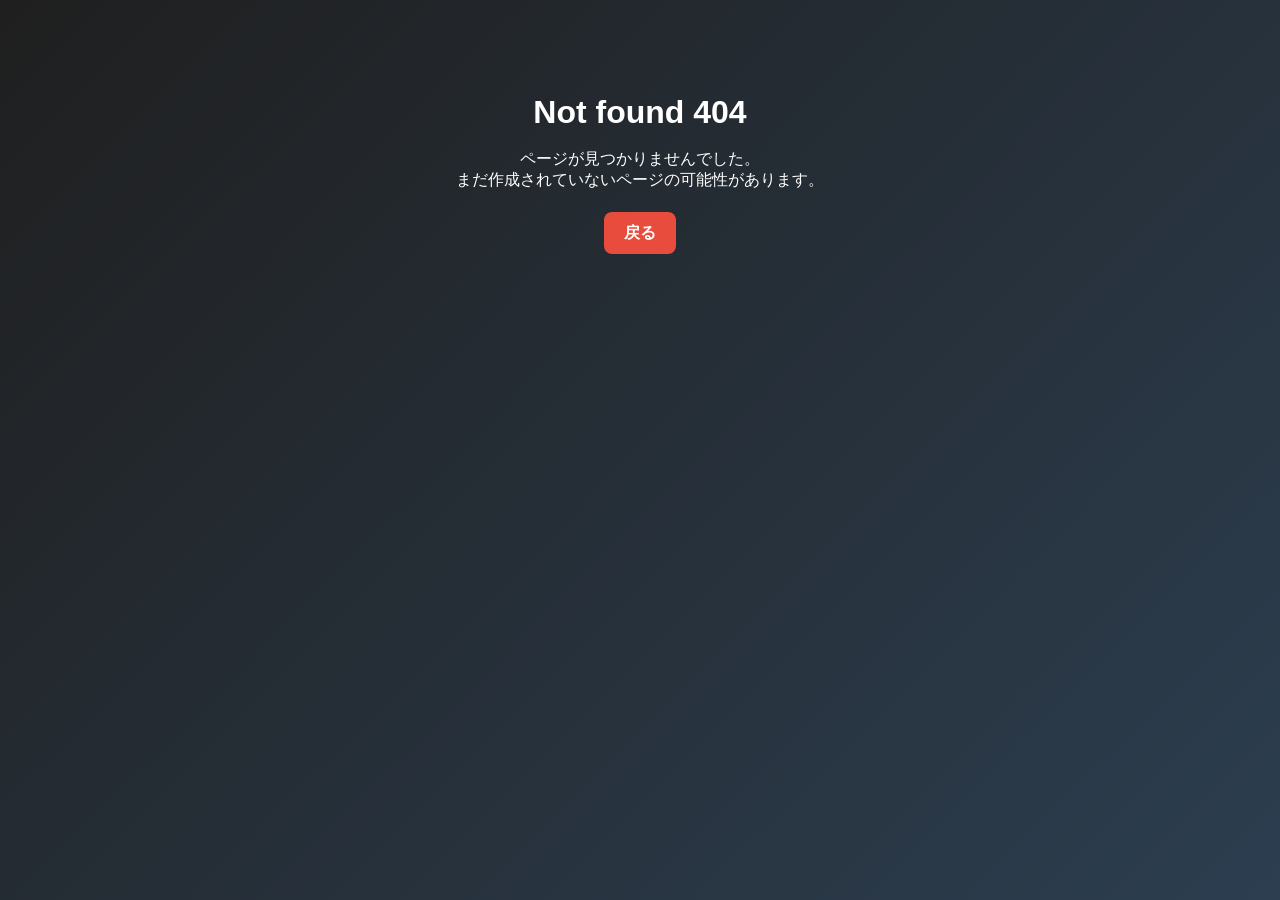
<file: index.html>
<!DOCTYPE html>
<html lang="ja">
<head>
  <meta charset="UTF-8">
  <title>ERROR</title>
  <link rel="stylesheet" href="home/style.css">
</head>
<body>

  <h1 class="bonus-title">Not found 404</h1>

  <p>
    ページが見つかりませんでした。<br>
    まだ作成されていないページの可能性があります。
  </p>

  <div>
    <button class="back-btn" onclick="location.href='home/dashboard.html'">
      戻る
    </button>
  </div>

</body>
</html>
</file>
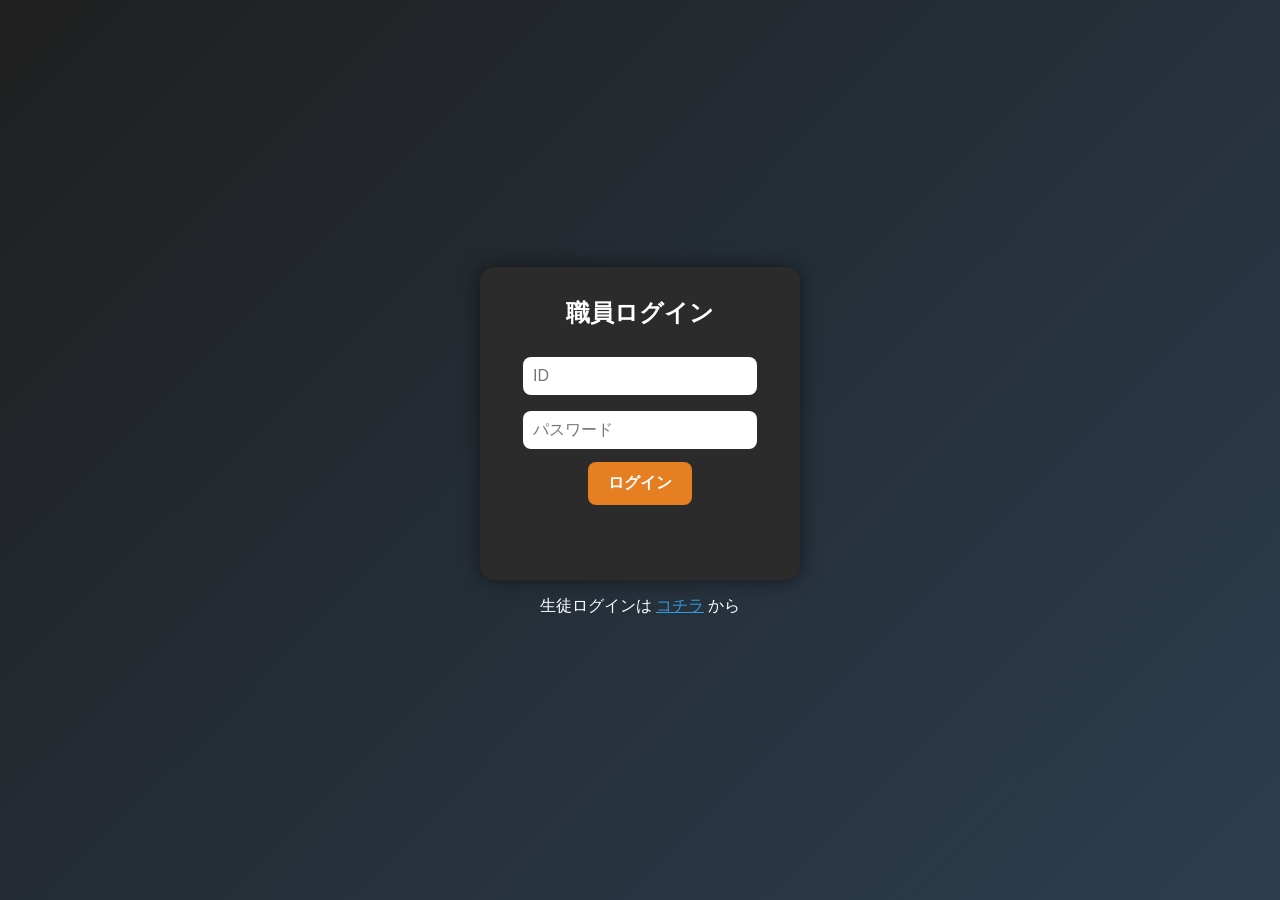
<file: home/staff/index.html>
<!DOCTYPE html>
<html lang="ja">

<head>
  <meta charset="UTF-8">
  <title>職員ログイン</title>
  <link rel="stylesheet" href="style.css">
</head>

<body class="login-page">

  <div class="login-card">

    <h2>職員ログイン</h2>

    <input
      type="text"
      id="id"
      placeholder="ID">

    <input
      type="password"
      id="pass"
      placeholder="パスワード">

    <button
      class="btn btn-blue"
      onclick="login()">
      ログイン
    </button>

    <p id="message"></p>

  </div>

  <!-- ↓ 枠の外 -->
    <p class="staff-login-link" id="bottomLinkText">
    生徒ログインは
    <a href="../index.html">コチラ</a>
     から
    </p>

 <script src="app.js"></script>

</body>

</html>
</file>
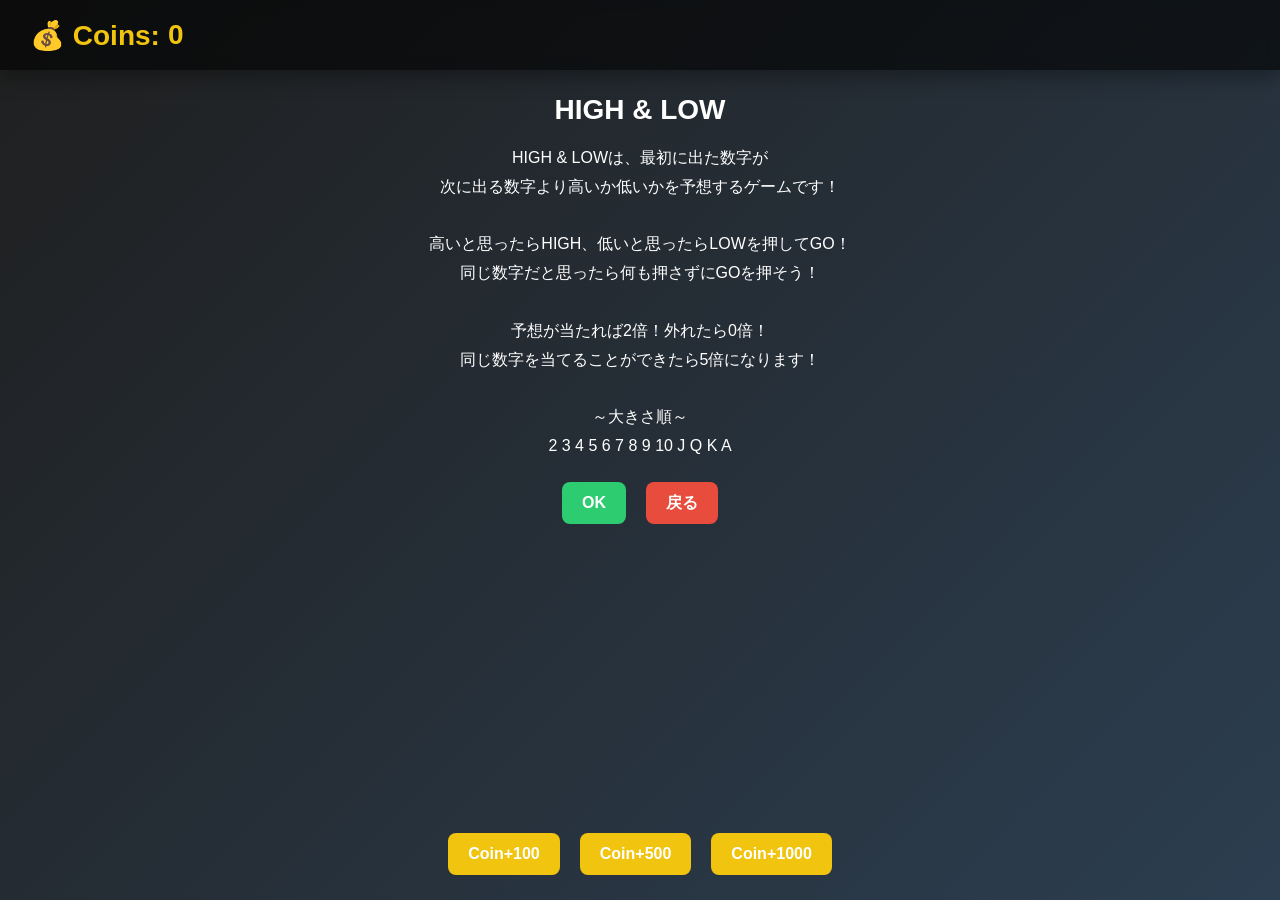
<file: home/staff/high_low/index.html>
<!DOCTYPE html>
<html lang="ja">
<head>
  <meta charset="UTF-8">
  <meta name="viewport" content="width=device-width, initial-scale=1.0">
  <title>HIGH & LOW</title>
  <link rel="stylesheet" href="../style.css">
  <link rel="stylesheet" href="./style.css">
</head>
<body onload="renderHeader()">

  <div class="game-container highlow-page">

    <h1 class="game-title">HIGH & LOW</h1>

    <div id="introScreen" class="panel">
      <p class="intro-text">
        HIGH & LOWは、最初に出た数字が<br>
        次に出る数字より高いか低いかを予想するゲームです！<br><br>

        高いと思ったらHIGH、低いと思ったらLOWを押してGO！<br>
        同じ数字だと思ったら何も押さずにGOを押そう！<br><br>

        予想が当たれば2倍！外れたら0倍！<br>
        同じ数字を当てることができたら5倍になります！<br><br>

        ～大きさ順～<br>
        2 3 4 5 6 7 8 9 10 J Q K A
      </p>

      <div class="intro-actions">
        <button id="introOk" class="ok-btn" type="button">OK</button>
        <button class="back-btn" type="button" onclick="location.href='../dashboard.html'">
          戻る
        </button>
      </div>
    </div>

    <div id="betScreen" class="panel" style="display:none;">
    <h2 class="bet-title">BET枚数</h2>

    <div class="bet-row">
        <input type="number" id="betAmount" min="10" step="10" placeholder="BET枚数(10単位)">

        <button id="allBetBtn" class="allbet-btn" type="button">ALL BET</button>

        <button id="startBtn" class="start-btn" type="button">START</button>

        <button class="back-btn" type="button" onclick="location.href='../dashboard.html'">
        戻る
        </button>
    </div>
    </div>

    <div id="playScreen" class="panel" style="display:none;">
      <div class="cards">
        <div id="card1" class="card">?</div>
        <div id="card2" class="card card-back">?</div>
      </div>

      <div id="actionArea">
        <div class="choice-buttons">
          <button id="highBtn" class="high-btn" type="button">HIGH</button>
          <button id="lowBtn" class="low-btn" type="button">LOW</button>
        </div>

        <button id="goBtn" class="go-btn" type="button">GO</button>
      </div>

      <p id="result" class="result-text"></p>

      <div id="afterArea" class="after-area" style="display:none;">
        <button id="againBtn" class="ok-btn" type="button">もう一回</button>
        <button id="backBtn" class="back-btn" type="button">戻る</button>
      </div>
    </div>

  </div>

  <div class="coin-add-row">
    <button id="add100Btn" class="coin-add-btn" type="button">Coin+100</button>
    <button id="add500Btn" class="coin-add-btn" type="button">Coin+500</button>
    <button id="add1000Btn" class="coin-add-btn" type="button">Coin+1000</button>
  </div>

  <script src="../app.js"></script>
  <script src="../../../hedder/hedder.js"></script>
  <script src="./script.js"></script>
</body>
</html>
</file>
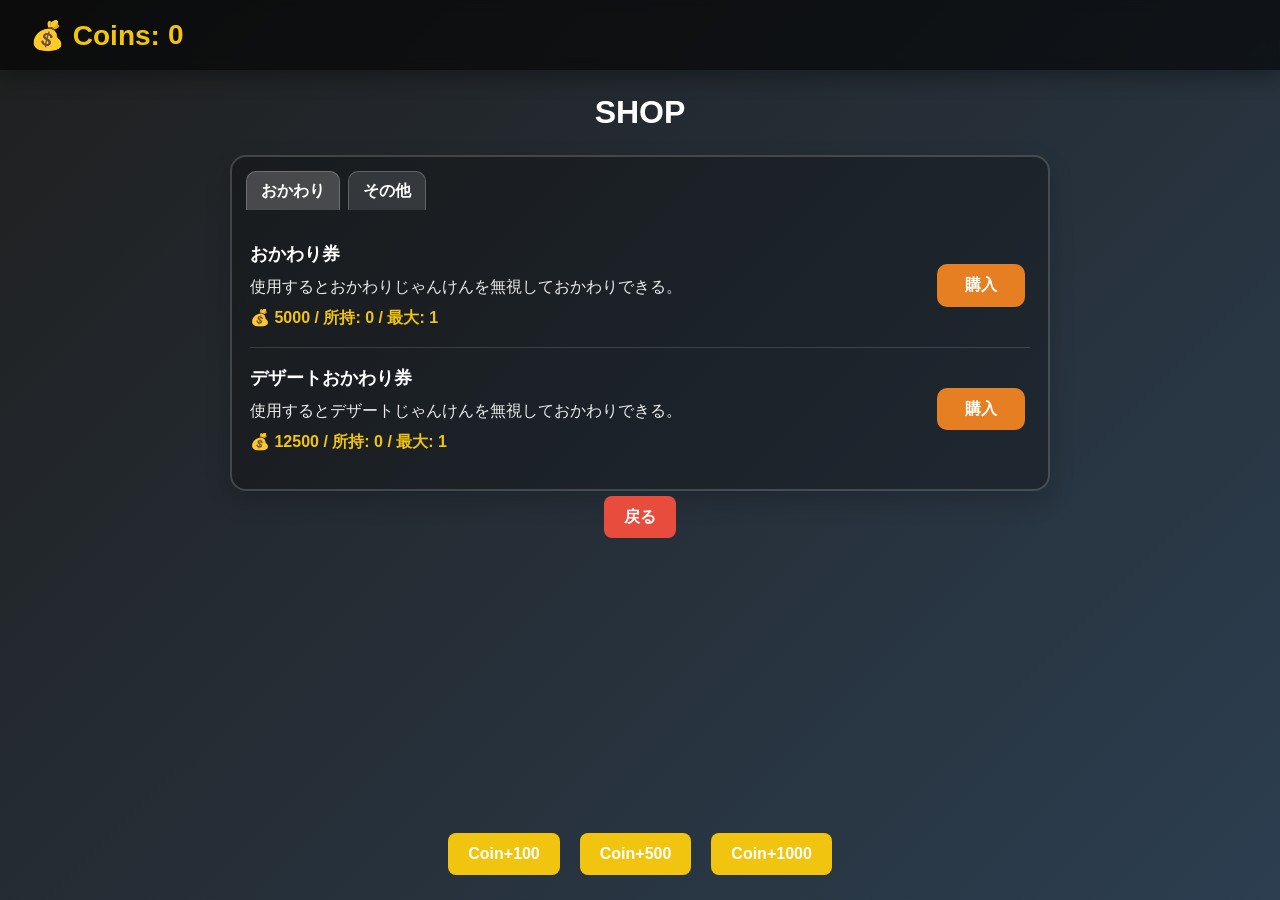
<file: home/staff/shop/index.html>
<!DOCTYPE html>
<html lang="ja">
<head>
  <meta charset="UTF-8" />
  <meta name="viewport" content="width=device-width, initial-scale=1.0" />
  <title>SHOP</title>
  <link rel="stylesheet" href="../style.css" />
  <link rel="stylesheet" href="style.css" />
</head>
<body onload="renderHeader()">
  <h1 class="shop-title">SHOP</h1>

  <div class="shop-panel">
    <div class="shop-tabs">
      <button class="tab-btn" data-tab="ticket">おかわり</button>
      <button class="tab-btn" data-tab="power">その他</button>
    </div>

    <div id="shopContent" class="shop-content"></div>
  </div>

  <div class="shop-bottom">
    <button class="back-btn" onclick="location.href='../dashboard.html'">戻る</button>
  </div>

  <div class="coin-add-row">
    <button id="add100Btn" class="coin-add-btn" type="button">Coin+100</button>
    <button id="add500Btn" class="coin-add-btn" type="button">Coin+500</button>
    <button id="add1000Btn" class="coin-add-btn" type="button">Coin+1000</button>
  </div> 

  <script src="../app.js"></script>
  <script src="../../../hedder/hedder.js"></script>
  <script src="shop.js"></script>
</body>
</html>
</file>
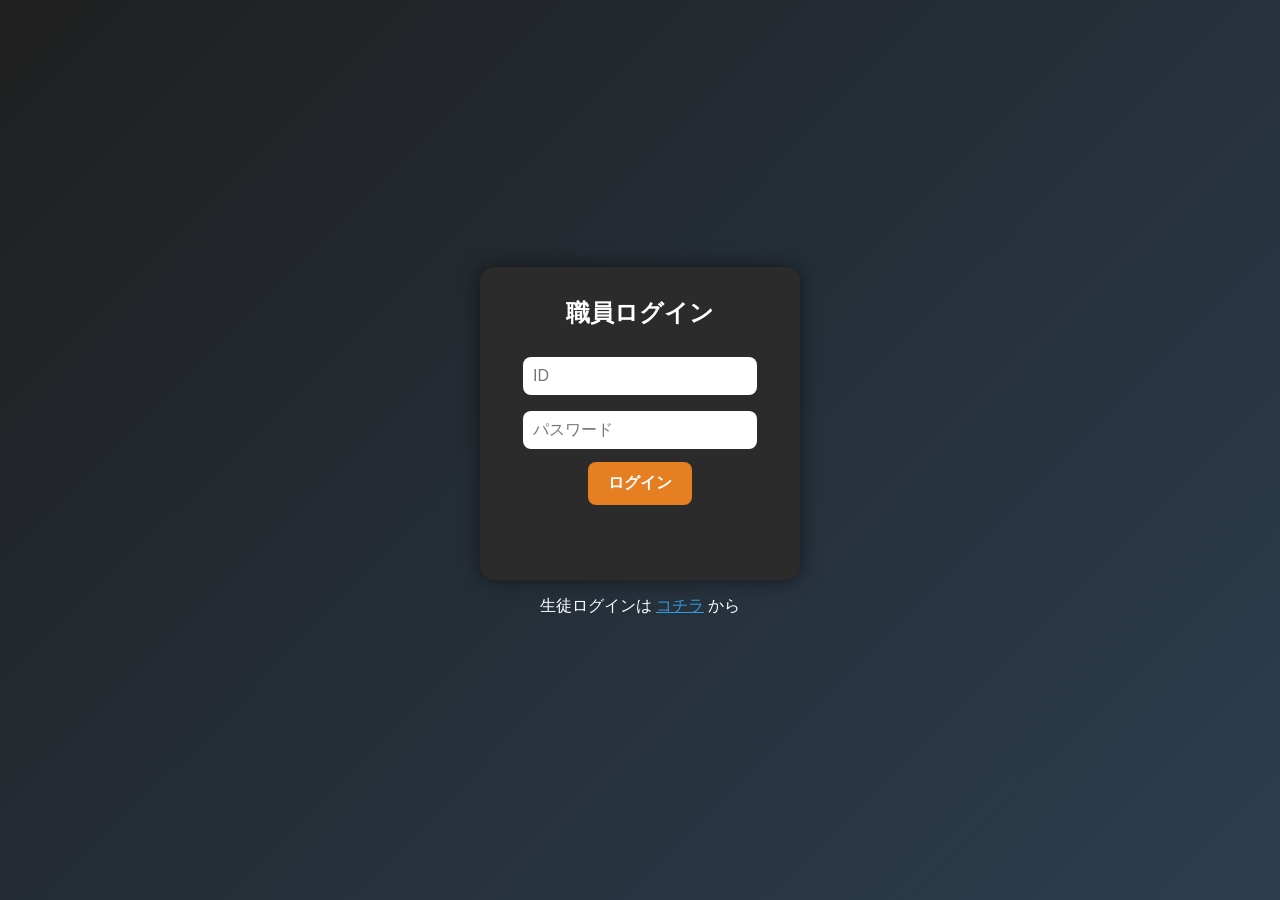
<file: home/staff/dashboard.html>
<!DOCTYPE html>
<html lang="ja">
<head>
<meta charset="UTF-8">
<title>ホーム</title>
<link rel="stylesheet" href="style.css">
</head>
<body onload="initDashboard()">

<div class="bonus-container">

    <h1 class="bonus-title">ログインボーナス</h1>

    <div id="bonusGrid" class="bonus-grid"></div>

    <button id="claimBtn" onclick="claimBonus()">受け取る</button>

    <p id="status"></p>
    
</div>

<div class="bonus-container">

    <h1 class="bonus-title">ゲーム</h1>

    <div>
        <button class="highlow-btn" onclick="location.href='high_low/index.html'">
        HIGH & LOW ゲーム
        </button>
    </div>
    <div>
        <button class="highlow-btn" onclick="location.href='../index.html'">
        ブラックジャック
        </button>
    </div>

</div>

<div class="bonus-container">

    <h1 class="bonus-title">ショップ</h1>

    <div>
        <button onclick="location.href='shop/index.html?tab=ticket'">
        おかわり券 交換所
        </button>
    </div>
    <div>
        <button onclick="location.href='shop/index.html?tab=power'">
        その他 交換所
        </button>
    </div>

</div>

<div class="bonus-container">

    <h1 class="bonus-title">チャット</h1>

    <div>
        <button onclick="location.href='../index.html'">
        ダイレクトメッセージ
        </button>
    </div>
    <div>
        <button onclick="location.href='../index.html'">
        グループチャット
        </button>
    </div>

</div>

<div class="bonus-container">

    <h1 class="bonus-title">システム</h1>

    <div>
        <button onclick="location.href='../index.html'">
        今日のおかわり
        </button>
    </div>
    <div>
        <button class="highlow-btn" onclick="location.href='../index.html'">
        遅刻･欠席連絡
        </button>
    </div>

</div>

<div class="bonus-container">

    <h1 class="bonus-title">設定</h1>

    <div>
        <button onclick="location.href='../index.html'">
        名前とアイコン
        </button>
    </div>
    <div>
        <button class="highlow-btn" onclick="location.href='../index.html'">
        IDとパスワード
        </button>
    </div>

</div>

<div class="bonus-container">

    <button class="logout" onclick="logout()">ログアウト</button>

</div>

<script src="app.js"></script>
<script src="../../hedder/hedder.js"></script>
</body>
</html>
</file>
<file: home/style.css>
:root{
  --header-h: 70px;

  --color-bg-1: #1f1f1f;
  --color-bg-2: #2c3e50;

  --color-text: #ffffff;
  --color-card: #2b2b2b;

  --color-blue: #3498db;
  --color-blue-hover: #2980b9;

  --color-orange: #e67e22;
  --color-orange-hover: #d35400;

  --color-green: #2ecc71;
  --color-green-hover: #27ae60;

  --color-red: #e74c3c;
  --color-red-hover: #c0392b;

  --color-gold: #f1c40f;
}

/* =========================
   base
========================= */

*{
  box-sizing: border-box;
}

html,
body{
  margin: 0;
  min-height: 100vh;
}

body{
  padding-top: calc(var(--header-h) + 24px);
  background: linear-gradient(135deg, var(--color-bg-1), var(--color-bg-2));
  font-family: sans-serif;
  color: var(--color-text);
  text-align: center;
}

/* =========================
   default button
========================= */

button{
  display: inline-flex;
  align-items: center;
  justify-content: center;
  padding: 10px 20px;
  margin: 5px;
  border: none;
  border-radius: 8px;
  cursor: pointer;
  font-weight: bold;
  font-size: 16px;
  line-height: 1.4;
  transition: background-color 0.2s, opacity 0.2s, transform 0.2s;
  text-decoration: none;
  background: var(--color-blue);
  color: #fff;
}

button:hover{
  background: var(--color-blue-hover);
}

button:disabled{
  opacity: 0.5;
  cursor: not-allowed;
}

/* =========================
   buttons
========================= */

.btn{
  display: inline-flex;
  align-items: center;
  justify-content: center;
  padding: 10px 20px;
  border: none;
  border-radius: 8px;
  cursor: pointer;
  font-weight: bold;
  font-size: 16px;
  line-height: 1.4;
  transition: background-color 0.2s, opacity 0.2s, transform 0.2s;
  text-decoration: none;
}

.btn.btn-blue{
  background: var(--color-blue);
  color: #fff;
}

.btn.btn-blue:hover{
  background: var(--color-blue-hover);
}

.btn.btn-staff{
  background: var(--color-orange);
  color: #fff;
}

.btn.btn-staff:hover{
  background: var(--color-orange-hover);
}

.btn.btn-ok{
  background: var(--color-green);
  color: #fff;
}

.btn.btn-ok:hover{
  background: var(--color-green-hover);
}

.btn.btn-back{
  background: var(--color-red);
  color: #fff;
}

.btn.btn-back:hover{
  background: var(--color-red-hover);
}

.btn:disabled{
  opacity: 0.5;
  cursor: not-allowed;
}

/* =========================
   legacy button classes
========================= */

.highlow-btn{
  background: var(--color-red);
  color: #fff;
}

.highlow-btn:hover{
  background: var(--color-red-hover);
}

.logout{
  background: var(--color-red);
  color: #fff;
}

.logout:hover{
  background: var(--color-red-hover);
}

.back-btn{
  background: var(--color-red);
  color: #fff;
}

.back-btn:hover{
  background: var(--color-red-hover);
}

.ok-btn{
  background: var(--color-green);
  color: #fff;
}

.ok-btn:hover{
  background: var(--color-green-hover);
}

.staff-accent-btn{
  background: var(--color-orange);
  color: #fff;
}

.staff-accent-btn:hover{
  background: var(--color-orange-hover);
}

/* =========================
   fixed button positions
========================= */

.staff-link{
  position: fixed;
  top: 16px;
  right: 16px;
  z-index: 1000;
}

/* =========================
   login
========================= */

body.login-page{
  padding-top: 0;
  display: flex;
  align-items: center;
  justify-content: center;
}

.login-card{
  width: 320px;
  margin: 0;
  padding: 30px;
  border-radius: 15px;
  background: var(--color-card);
  text-align: center;
  box-shadow: 0 0 20px rgba(0,0,0,0.5);
}

.login-card h2{
  margin-top: 0;
  margin-bottom: 20px;
}

.login-card input{
  width: 90%;
  padding: 10px;
  margin: 8px 0;
  border: none;
  border-radius: 8px;
}

.login-card p{
  min-height: 24px;
  margin-bottom: 0;
}

/* =========================
   inputs
========================= */

input{
  padding: 10px;
  border: none;
  border-radius: 8px;
  font-size: 16px;
}

/* =========================
   coin bar
========================= */

.coin-bar{
  position: fixed;
  top: 0;
  left: 0;
  width: 100%;
  height: var(--header-h);
  display: flex;
  align-items: center;
  justify-content: flex-start;
  padding: 0 30px;
  background: rgba(0,0,0,0.6);
  backdrop-filter: blur(6px);
  color: var(--color-gold);
  text-align: left;
  font-weight: 900;
  font-size: 28px;
  z-index: 9999;
  box-shadow: 0 6px 20px rgba(0,0,0,0.35);
}

.coin-line{
  display: inline-flex;
  align-items: center;
  gap: 8px;
  white-space: nowrap;
}

/* =========================
   layout
========================= */

.game-container{
  width: min(900px, 92vw);
  margin: 0 auto;
}

/* =========================
   dashboard / bonus
========================= */

.bonus-container{
  width: min(900px, 92vw);
  margin: 0 auto 28px;
  padding: 24px 20px;
  background: transparent;
  border: none;
  border-radius: 0;
  box-shadow: none;
}

.bonus-title{
  margin: 0 0 18px;
  font-size: 32px;
  font-weight: 900;
}

.bonus-grid{
  margin-bottom: 16px;
}

#bonusGrid{
  display: flex;
  flex-direction: column;
  align-items: center;
  gap: 8px;
}

.bonus-day-row,
.bonus-reward-row{
  display: flex;
  gap: 12px;
  justify-content: center;
  flex-wrap: wrap;
}

.bonus-day-label{
  width: 70px;
  text-align: center;
  font-weight: 900;
  font-size: 14px;
  opacity: 0.9;
}

.bonus-day{
  width: 70px;
  height: 50px;
  display: flex;
  align-items: center;
  justify-content: center;
  background: #444;
  border-radius: 8px;
  font-weight: bold;
  font-size: 14px;
}

.current{
  background: var(--color-blue);
}

.claimed{
  background: var(--color-green);
}

.current-day{
  color: var(--color-blue);
}

.claimed-day{
  color: var(--color-green);
}

#status{
  min-height: 1.4em;
  margin-top: 12px;
  font-weight: 900;
  color: var(--color-gold);
}

/* =========================
   responsive
========================= */

@media (max-width: 780px){
  .bonus-title{
    font-size: 26px;
  }

  .bonus-container{
    padding: 20px 14px;
  }
}

@media (max-width: 480px){
  button,
  .btn{
    width: 100%;
    max-width: 320px;
  }

  .staff-link{
    width: auto;
    max-width: none;
  }

  .coin-bar{
    font-size: 22px;
    padding: 0 16px;
  }
}

/* =========================
   staff login link
========================= */

body.login-page{
  flex-direction: column;
}

.login-link{
  margin-top: 16px;
  color: var(--color-text);
}

.login-link a,
.login-link a:visited,
.login-link a:active{
  color: var(--color-orange);
  text-decoration: underline;
}

.login-link a:hover{
  color: var(--color-orange-hover);
}

.coin-bar{
  display: flex;
  flex-direction: column;
  align-items: flex-start;
  justify-content: center;
}

.coin-line{
  width: 100%;
}

.coin-milestone{
  display: block;
  margin-top: 2px;
  font-size: 14px;
  line-height: 1.2;
  color: #f1c40f;
  white-space: normal;
}
</file>
<file: home/staff/style.css>
:root{
  --header-h: 70px;

  --color-bg-1: #1f1f1f;
  --color-bg-2: #2c3e50;

  --color-text: #ffffff;
  --color-card: #2b2b2b;

  --color-blue: #3498db;
  --color-blue-hover: #2980b9;

  --color-orange: #e67e22;
  --color-orange-hover: #d35400;

  --color-green: #2ecc71;
  --color-green-hover: #27ae60;

  --color-red: #e74c3c;
  --color-red-hover: #c0392b;

  --color-purple: #9b59b6;
  --color-purple-hover: #8e44ad;

  --color-gold: #f1c40f;
}

/* =========================
   base
========================= */

*{
  box-sizing: border-box;
}

html,
body{
  margin: 0;
  min-height: 100vh;
}

body{
  padding-top: calc(var(--header-h) + 24px);
  background: linear-gradient(135deg, var(--color-bg-1), var(--color-bg-2));
  font-family: sans-serif;
  color: var(--color-text);
  text-align: center;
}

/* =========================
   default button
========================= */

button{
  display: inline-flex;
  align-items: center;
  justify-content: center;
  padding: 10px 20px;
  margin: 5px;
  border: none;
  border-radius: 8px;
  cursor: pointer;
  font-weight: bold;
  font-size: 16px;
  line-height: 1.4;
  transition: background-color 0.2s, opacity 0.2s, transform 0.2s;
  text-decoration: none;
  background: var(--color-orange);
  color: #fff;
}

button:hover{
  background: var(--color-orange-hover);
}

button:disabled{
  opacity: 0.5;
  cursor: not-allowed;
}

/* =========================
   buttons
========================= */

.btn{
  display: inline-flex;
  align-items: center;
  justify-content: center;
  padding: 10px 20px;
  border: none;
  border-radius: 8px;
  cursor: pointer;
  font-weight: bold;
  font-size: 16px;
  line-height: 1.4;
  transition: background-color 0.2s, opacity 0.2s, transform 0.2s;
  text-decoration: none;
}

.btn.btn-blue{
  background: var(--color-orange);
  color: #fff;
}

.btn.btn-blue:hover{
  background: var(--color-orange-hover);
}

.btn.btn-staff{
  background: var(--color-orange);
  color: #fff;
}

.btn.btn-staff:hover{
  background: var(--color-orange-hover);
}

.btn.btn-ok{
  background: var(--color-green);
  color: #fff;
}

.btn.btn-ok:hover{
  background: var(--color-green-hover);
}

.btn.btn-back{
  background: var(--color-purple);
  color: #fff;
}

.btn.btn-back:hover{
  background: var(--color-purple-hover);
}

.btn:disabled{
  opacity: 0.5;
  cursor: not-allowed;
}

/* =========================
   legacy button classes
========================= */

.highlow-btn{
  background: var(--color-purple);
  color: #fff;
}

.highlow-btn:hover{
  background: var(--color-purple-hover);
}

.logout{
  background: var(--color-red);
  color: #fff;
}

.logout:hover{
  background: var(--color-red-hover);
}

.back-btn{
  background: var(--color-red);
  color: #fff;
}

.back-btn:hover{
  background: var(--color-red-hover);
}

.ok-btn{
  background: var(--color-green);
  color: #fff;
}

.ok-btn:hover{
  background: var(--color-green-hover);
}

.staff-accent-btn{
  background: var(--color-orange);
  color: #fff;
}

.staff-accent-btn:hover{
  background: var(--color-orange-hover);
}

/* =========================
   fixed button positions
========================= */

.staff-link{
  position: fixed;
  top: 16px;
  right: 16px;
  z-index: 1000;
}

/* =========================
   login
========================= */

body.login-page{
  padding-top: 0;
  display: flex;
  align-items: center;
  justify-content: center;
}

.login-card{
  width: 320px;
  margin: 0;
  padding: 30px;
  border-radius: 15px;
  background: var(--color-card);
  text-align: center;
  box-shadow: 0 0 20px rgba(0,0,0,0.5);
}

.login-card h2{
  margin-top: 0;
  margin-bottom: 20px;
}

.login-card input{
  width: 90%;
  padding: 10px;
  margin: 8px 0;
  border: none;
  border-radius: 8px;
}

.login-card p{
  min-height: 24px;
  margin-bottom: 0;
}

/* =========================
   inputs
========================= */

input{
  padding: 10px;
  border: none;
  border-radius: 8px;
  font-size: 16px;
}

/* =========================
   coin bar
========================= */

.coin-bar{
  position: fixed;
  top: 0;
  left: 0;
  width: 100%;
  height: var(--header-h);
  display: flex;
  align-items: center;
  justify-content: flex-start;
  padding: 0 30px;
  background: rgba(0,0,0,0.6);
  backdrop-filter: blur(6px);
  color: var(--color-gold);
  text-align: left;
  font-weight: 900;
  font-size: 28px;
  z-index: 9999;
  box-shadow: 0 6px 20px rgba(0,0,0,0.35);
}

.coin-line{
  display: inline-flex;
  align-items: center;
  gap: 8px;
  white-space: nowrap;
}

/* =========================
   layout
========================= */

.game-container{
  width: min(900px, 92vw);
  margin: 0 auto;
}

/* =========================
   dashboard / bonus
========================= */

.bonus-container{
  width: min(900px, 92vw);
  margin: 0 auto 28px;
  padding: 24px 20px;
  background: transparent;
  border: none;
  border-radius: 0;
  box-shadow: none;
}

.bonus-title{
  margin: 0 0 18px;
  font-size: 32px;
  font-weight: 900;
}

.bonus-grid{
  margin-bottom: 16px;
}

#bonusGrid{
  display: flex;
  flex-direction: column;
  align-items: center;
  gap: 8px;
}

.bonus-day-row,
.bonus-reward-row{
  display: flex;
  gap: 12px;
  justify-content: center;
  flex-wrap: wrap;
}

.bonus-day-label{
  width: 70px;
  text-align: center;
  font-weight: 900;
  font-size: 14px;
  opacity: 0.9;
}

.bonus-day{
  width: 70px;
  height: 50px;
  display: flex;
  align-items: center;
  justify-content: center;
  background: #444;
  border-radius: 8px;
  font-weight: bold;
  font-size: 14px;
}

.current{
  background: var(--color-orange);
}

.claimed{
  background: var(--color-green);
}

.current-day{
  color: var(--color-orange);
}

.claimed-day{
  color: var(--color-green);
}

#status{
  min-height: 1.4em;
  margin-top: 12px;
  font-weight: 900;
  color: var(--color-gold);
}

/* =========================
   responsive
========================= */

@media (max-width: 780px){
  .bonus-title{
    font-size: 26px;
  }

  .bonus-container{
    padding: 20px 14px;
  }
}

@media (max-width: 480px){
  button,
  .btn{
    width: 100%;
    max-width: 320px;
  }

  .staff-link{
    width: auto;
    max-width: none;
  }

  .coin-bar{
    font-size: 22px;
    padding: 0 16px;
  }
}

/* =========================
   staff login link
========================= */

body.login-page{
  flex-direction: column;
}

.staff-login-link{
  margin-top: 16px;
  color: var(--color-text);
}

.staff-login-link a,
.staff-login-link a:visited,
.staff-login-link a:active{
  color: var(--color-blue);
  text-decoration: underline;
}

.staff-login-link a:hover{
  color: var(--color-blue-hover);
}

.notice-box{
  position: fixed;
  right: 20px;
  bottom: 20px;
  width: min(320px, 90vw);
  background: rgba(30, 30, 30, 0.95);
  color: #fff;
  border: 2px solid rgba(255,255,255,0.18);
  border-radius: 14px;
  box-shadow: 0 10px 24px rgba(0,0,0,0.35);
  overflow: hidden;
  z-index: 9999;

  opacity: 0;
  transform: translateY(24px);
  pointer-events: none;
  transition: opacity 0.22s ease, transform 0.22s ease;
}

.notice-box.show{
  opacity: 1;
  transform: translateY(0);
  pointer-events: auto;
}

.notice-text{
  padding: 16px 16px 14px;
  line-height: 1.6;
  font-weight: 700;
  text-align: left;
}

.notice-bar-wrap{
  width: 100%;
  height: 8px;
  background: rgba(255,255,255,0.12);
}

.notice-bar{
  width: 100%;
  height: 100%;
  background: var(--color-gold);
}

.coin-add-row{
  position: fixed;
  left: 50%;
  bottom: 20px;
  transform: translateX(-50%);
  width: min(760px, 92vw);
  display: flex;
  justify-content: center;
  gap: 10px;
  flex-wrap: wrap;
  z-index: 1000;
}

.coin-add-btn{
  background: var(--color-gold);
  color: #ffffff;
  font-weight: 900;
}

.coin-add-btn:hover{
  background: #bb980c;
}

.notice-actions{
  margin-top: 6px;
  display: flex;
  justify-content: flex-end;
}

.notice-undo-btn{
  background: #e74c3c;
  color: #fff;
  border: none;
  padding: 4px 10px;
  border-radius: 6px;
  cursor: pointer;
}

.coin-bar{
  display: flex;
  flex-direction: column;
  align-items: flex-start;
  justify-content: center;
  gap: 2px;
  height: auto;
  min-height: var(--header-h);
  padding: 10px 30px;
}

.coin-line{
  display: inline-flex;
  align-items: center;
  gap: 8px;
  white-space: nowrap;
}

.coin-milestone{
  display: block;
  font-size: 14px;
  line-height: 1.25;
  color: var(--color-gold);
  white-space: normal;
  text-align: left;
}
</file>
<file: home/staff/high_low/style.css>
.highlow-page{
  width: min(760px, 92vw);
  margin: 0 auto;
}

.game-title{
  margin: 0 0 18px;
  font-size: 28px;
  font-weight: 700;
}

.panel{
  width: 100%;
  margin: 0 auto;
}

.intro-text{
  line-height: 1.8;
}

.intro-actions{
  display: flex;
  justify-content: center;
  gap: 10px;
  flex-wrap: wrap;
  margin-top: 16px;
}

.bet-title{
  margin: 0 0 16px;
  font-size: 22px;
  font-weight: 700;
}

.bet-row{
  display: flex;
  align-items: center;
  justify-content: center;
  gap: 10px;
  flex-wrap: wrap;
}

#betAmount{
  width: 180px;
  text-align: center;
}

.allbet-btn{
  background: #9b59b6;
  color: #fff;
}

.allbet-btn:hover{
  background: #8e44ad;
}

.start-btn{
  background: var(--color-green);
  color: #fff;
}

.start-btn:hover{
  background: var(--color-green-hover);
}

.cards{
  display: flex;
  justify-content: center;
  gap: 20px;
  margin: 20px 0;
}

.card{
  width: 140px;
  height: 190px;
  border-radius: 14px;
  background: #fff;
  color: #111;
  display: flex;
  align-items: center;
  justify-content: center;
  font-size: 56px;
  font-weight: 700;
  box-shadow: 0 10px 24px rgba(0,0,0,0.25);
}

.card-back{
  color: #fff;
  background:
    repeating-linear-gradient(
      45deg,
      #2b2b2b 0 12px,
      #3a3a3a 12px 24px
    );
  border: 3px solid rgba(255,255,255,0.22);
}

.choice-buttons{
  display: flex;
  justify-content: center;
  gap: 12px;
  flex-wrap: wrap;
  margin-bottom: 12px;
}

.high-btn{
  background: var(--color-red);
  color: #fff;
}

.high-btn:hover{
  background: var(--color-red-hover);
}

.low-btn{
  background: var(--color-blue);
  color: #fff;
}

.low-btn:hover{
  background: var(--color-blue-hover);
}

.go-btn{
  background: var(--color-green);
  color: #fff;
}

.go-btn:hover{
  background: var(--color-green-hover);
}

.selected{
  outline: 3px solid #fff;
  transform: scale(1.06);
}

.result-text{
  min-height: 1.6em;
  margin-top: 16px;
  color: var(--color-gold);
}

.after-area{
  display: flex;
  justify-content: center;
  gap: 10px;
  flex-wrap: wrap;
  margin-top: 16px;
}

@media (max-width: 480px){
  .highlow-page{
    width: min(92vw, 420px);
  }

  .game-title{
    font-size: 24px;
    font-weight: 700;
  }

  .bet-title{
    font-size: 20px;
    font-weight: 700;
  }

  .card{
    width: 120px;
    height: 165px;
    font-size: 48px;
    font-weight: 700;
  }
}
</file>
<file: home/staff/shop/style.css>
.shop-title{
  margin: 0 0 24px;
  font-size: 32px;
  font-weight: 900;
}

.shop-panel{
  width: min(820px, 92vw);
  margin: 0 auto;
  background: rgba(0,0,0,0.25);
  border: 2px solid rgba(255,255,255,0.18);
  border-radius: 16px;
  box-shadow: 0 10px 24px rgba(0,0,0,0.18);
  overflow: hidden;
}

.shop-tabs{
  display: flex;
  justify-content: flex-start;
  gap: 8px;
  padding: 14px 14px 0;
}

.tab-btn{
  background: rgba(255,255,255,0.12);
  color: #fff;
  border: 1px solid rgba(255,255,255,0.22);
  border-bottom: none;
  border-radius: 10px 10px 0 0;
  padding: 8px 14px;
  margin: 0;
  cursor: pointer;
  font-weight: 900;
}

.tab-btn.active{
  background: rgba(255,255,255,0.2);
}

.shop-content{
  padding: 14px 18px 18px;
  text-align: left;
  min-height: 220px;
}

.shop-row{
  display: flex;
  justify-content: space-between;
  align-items: center;
  gap: 16px;
  padding: 18px 0;
  border-bottom: 1px solid rgba(255,255,255,0.14);
}

.shop-row:last-child{
  border-bottom: none;
}

.row-left{
  flex: 1;
  min-width: 0;
}

.row-name{
  margin: 0 0 8px;
  font-size: 18px;
  font-weight: 900;
  color: #fff;
}

.row-desc{
  margin: 0 0 8px;
  font-size: 16px;
  line-height: 1.6;
  color: rgba(255,255,255,0.92);
}

.row-sub{
  font-size: 16px;
  font-weight: 700;
  color: var(--color-gold);
}

.owned-max{
  color: #ffb3b3;
}

.buy-btn{
  min-width: 88px;
  padding: 10px 16px;
  background: var(--color-orange);
  color: #fff;
  border: none;
  border-radius: 10px;
  font-weight: 900;
  cursor: pointer;
}

.buy-btn:hover{
  background: var(--color-orange-hover);
}

.buy-btn:disabled{
  background: #777;
  color: #ddd;
  cursor: not-allowed;
}

.msg{
  min-height: 1.5em;
  margin: 16px 0 0;
  font-weight: 900;
  color: var(--color-gold);
}

.bottom-row{
  width: min(820px, 92vw);
  margin: 18px auto 0;
  display: flex;
  justify-content: flex-start;
}

.shake{
  animation: shopShake 0.25s;
}

@keyframes shopShake{
  0%{ transform: translateX(0); }
  25%{ transform: translateX(-6px); }
  50%{ transform: translateX(6px); }
  75%{ transform: translateX(-4px); }
  100%{ transform: translateX(0); }
}

@media (max-width: 640px){
  .shop-row{
    flex-direction: column;
    align-items: stretch;
  }

  .buy-btn{
    width: 100%;
  }

  .bottom-row{
    justify-content: center;
  }
}
</file>
